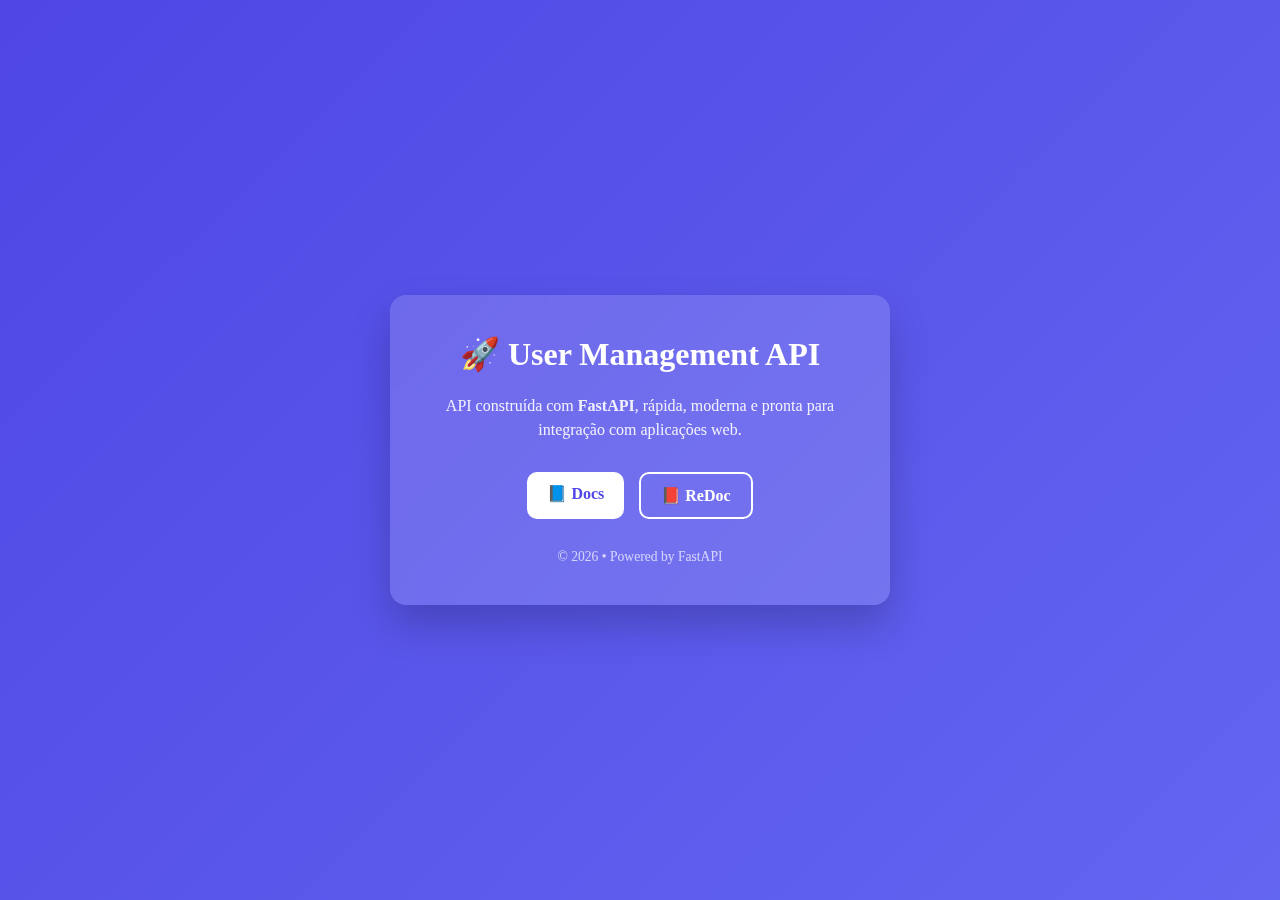
<file: templates/index.html>
<!DOCTYPE html>
<html lang="pt-br">
<head>
    <meta charset="UTF-8">
    <title>Minha API</title>
    <meta name="viewport" content="width=device-width, initial-scale=1.0">

    <style>
        body {
            margin: 0;
            font-family: -apple-system, BlinkMacSystemFont, "Segoe UI", Roboto, Oxygen;
            background: linear-gradient(135deg, #4f46e5, #6366f1);
            color: #fff;
            min-height: 100vh;
            display: flex;
            align-items: center;
            justify-content: center;
        }

        .card {
            background: rgba(255, 255, 255, 0.15);
            backdrop-filter: blur(10px);
            border-radius: 16px;
            padding: 40px;
            max-width: 420px;
            text-align: center;
            box-shadow: 0 20px 40px rgba(0,0,0,0.2);
        }

        h1 {
            margin-top: 0;
            font-size: 2rem;
        }

        p {
            opacity: 0.9;
            line-height: 1.5;
        }

        .buttons {
            margin-top: 30px;
            display: flex;
            gap: 15px;
            justify-content: center;
        }

        a {
            text-decoration: none;
            padding: 12px 20px;
            border-radius: 10px;
            font-weight: 600;
            transition: 0.3s;
        }

        .primary {
            background: #fff;
            color: #4f46e5;
        }

        .primary:hover {
            background: #e5e7eb;
        }

        .secondary {
            border: 2px solid #fff;
            color: #fff;
        }

        .secondary:hover {
            background: rgba(255,255,255,0.2);
        }

        footer {
            margin-top: 30px;
            font-size: 0.85rem;
            opacity: 0.7;
        }
    </style>
</head>
<body>

    <div class="card">
        <h1>🚀 User Management API</h1>
        <p>
            API construída com <strong>FastAPI</strong>, rápida, moderna
            e pronta para integração com aplicações web.
        </p>

        <div class="buttons">
            <a href="/docs" class="primary">📘 Docs</a>
            <a href="/redoc" class="secondary">📕 ReDoc</a>
        </div>

        <footer>
            © 2026 • Powered by FastAPI
        </footer>
    </div>

</body>
</html>
</file>
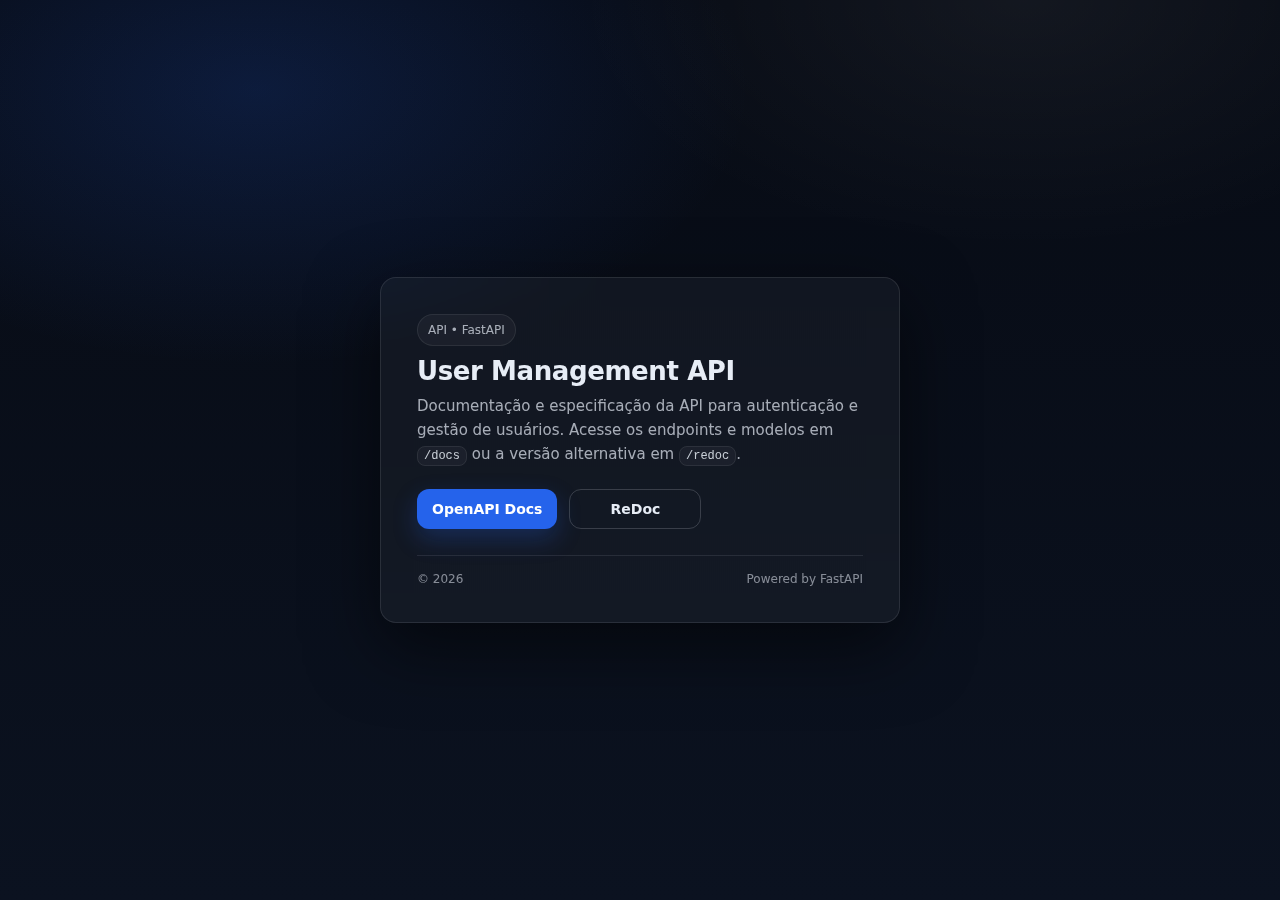
<file: Back-End/templates/index.html>
<!DOCTYPE html>
<html lang="pt-br">
<head>
  <meta charset="UTF-8" />
  <title>User Management API</title>
  <meta name="viewport" content="width=device-width, initial-scale=1.0" />

  <style>
    :root{
      --bg: #0b1220;
      --panel: rgba(255,255,255,0.04);
      --border: rgba(255,255,255,0.10);
      --text: #e7edf6;
      --muted: rgba(231,237,246,0.70);
      --primary: #2563eb;
      --primary-hover: #1d4ed8;
      --shadow: 0 24px 70px rgba(0,0,0,0.55);
      --radius: 16px;
    }

    * { box-sizing: border-box; }
    html, body { height: 100%; }

    body{
      margin: 0;
      font-family: ui-sans-serif, system-ui, -apple-system, Segoe UI, Roboto, Arial;
      color: var(--text);
      background:
        radial-gradient(900px 500px at 20% 10%, rgba(37,99,235,0.18), transparent 55%),
        radial-gradient(900px 500px at 80% 0%, rgba(255,255,255,0.05), transparent 50%),
        linear-gradient(180deg, #070b14, var(--bg));
      display: flex;
      align-items: center;
      justify-content: center;
      padding: 28px;
    }

    .card{
      width: 100%;
      max-width: 520px;
      background: var(--panel);
      border: 1px solid var(--border);
      border-radius: var(--radius);
      box-shadow: var(--shadow);
      backdrop-filter: blur(12px);
      padding: 36px;
      text-align: left;
    }

    .top{
      display: flex;
      align-items: flex-start;
      justify-content: space-between;
      gap: 16px;
    }

    .badge{
      display: inline-flex;
      align-items: center;
      gap: 8px;
      font-size: 12px;
      color: var(--muted);
      background: rgba(255,255,255,0.04);
      border: 1px solid rgba(255,255,255,0.08);
      padding: 8px 10px;
      border-radius: 999px;
      white-space: nowrap;
    }

    h1{
      margin: 10px 0 8px;
      font-size: 26px;
      letter-spacing: -0.4px;
      font-weight: 650;
    }

    p{
      margin: 0;
      color: var(--muted);
      line-height: 1.6;
      font-size: 15px;
      max-width: 52ch;
    }

    .buttons{
      margin-top: 22px;
      display: flex;
      gap: 12px;
      flex-wrap: wrap;
    }

    a{
      text-decoration: none;
      display: inline-flex;
      align-items: center;
      justify-content: center;
      padding: 11px 14px;
      border-radius: 12px;
      font-size: 14px;
      font-weight: 600;
      border: 1px solid transparent;
      transition: 0.2s ease;
      min-width: 132px;
    }

    .primary{
      background: var(--primary);
      color: #fff;
      box-shadow: 0 10px 24px rgba(37,99,235,0.25);
    }
    .primary:hover{
      background: var(--primary-hover);
      transform: translateY(-1px);
    }

    .secondary{
      background: transparent;
      border-color: rgba(231,237,246,0.18);
      color: var(--text);
    }
    .secondary:hover{
      background: rgba(231,237,246,0.06);
    }

    footer{
      margin-top: 26px;
      padding-top: 16px;
      border-top: 1px solid rgba(231,237,246,0.10);
      display: flex;
      justify-content: space-between;
      gap: 12px;
      flex-wrap: wrap;
      color: rgba(231,237,246,0.55);
      font-size: 12px;
    }

    code{
      font-family: ui-monospace, SFMono-Regular, Menlo, Monaco, Consolas, "Liberation Mono", monospace;
      font-size: 12px;
      color: rgba(231,237,246,0.85);
      background: rgba(255,255,255,0.04);
      border: 1px solid rgba(255,255,255,0.08);
      padding: 2px 6px;
      border-radius: 8px;
    }
  </style>
</head>

<body>
  <div class="card">
    <div class="top">
      <div>
        <div class="badge">API • FastAPI</div>
        <h1>User Management API</h1>
        <p>
          Documentação e especificação da API para autenticação e gestão de usuários.
          Acesse os endpoints e modelos em <code>/docs</code> ou a versão alternativa em <code>/redoc</code>.
        </p>

        <div class="buttons">
          <a href="/docs" class="primary">OpenAPI Docs</a>
          <a href="/redoc" class="secondary">ReDoc</a>
        </div>
      </div>
    </div>

    <footer>
      <span>© 2026</span>
      <span>Powered by FastAPI</span>
    </footer>
  </div>
</body>
</html>
</file>
